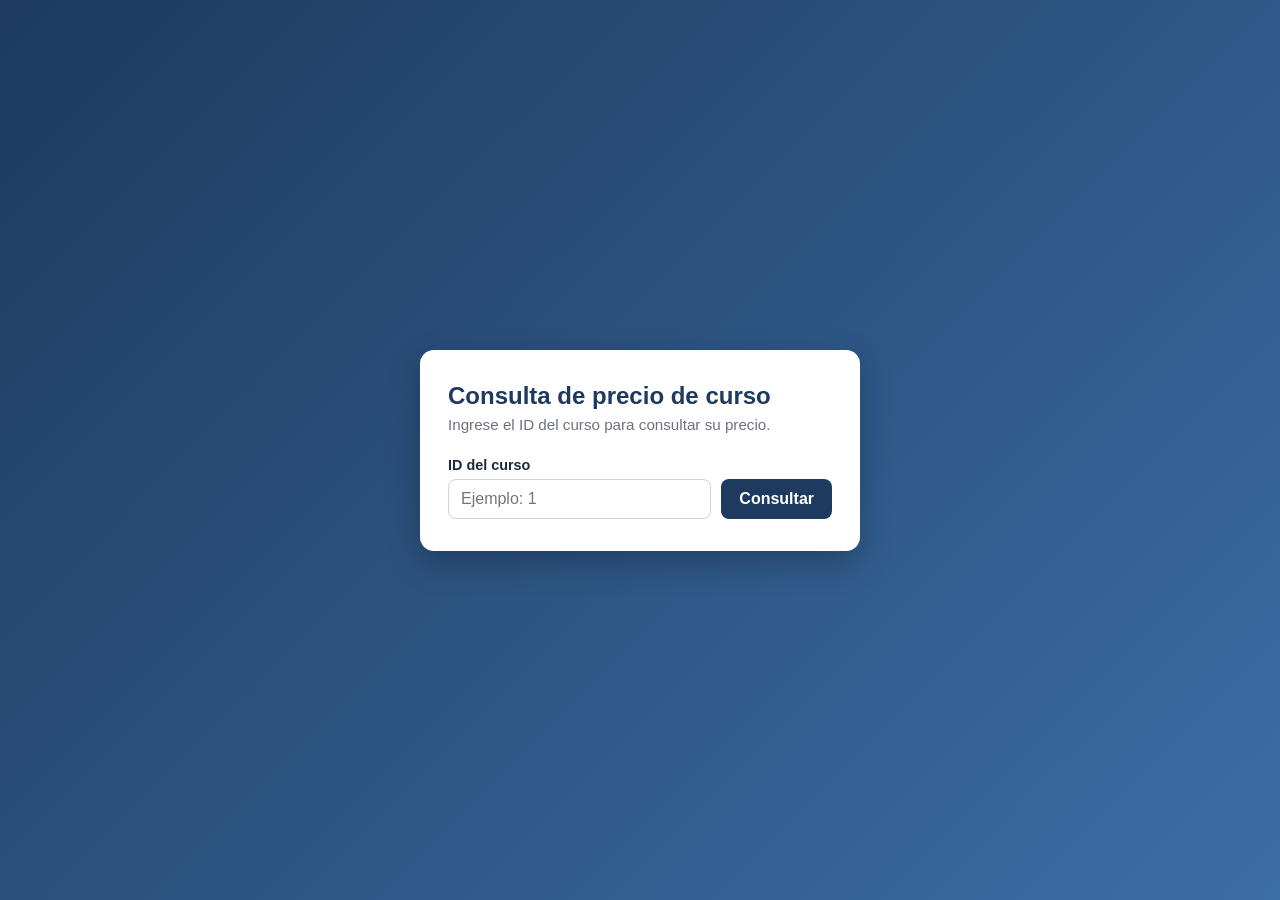
<file: Semana10_02NOV/cliente/index.html>
<!DOCTYPE html>
<html lang="es">
<head>
  <meta charset="UTF-8">
  <meta name="viewport" content="width=device-width, initial-scale=1.0">
  <title>Consulta de precio de curso</title>
  <link rel="stylesheet" href="styles.css">
</head>
<body>
  <main class="card">
    <h1>Consulta de precio de curso</h1>
    <p class="subtitle">Ingrese el ID del curso para consultar su precio.</p>

    <form id="formConsulta" novalidate>
      <label for="idCurso">ID del curso</label>
      <div class="fila">
        <input type="number" id="idCurso" name="idCurso" min="1" step="1"
               placeholder="Ejemplo: 1" autocomplete="off" required>
        <button type="submit" id="btnConsultar">Consultar</button>
      </div>
    </form>

    <section id="resultado" class="resultado oculto" role="status" aria-live="polite"></section>
  </main>

  <script src="app.js"></script>
</body>
</html>
</file>
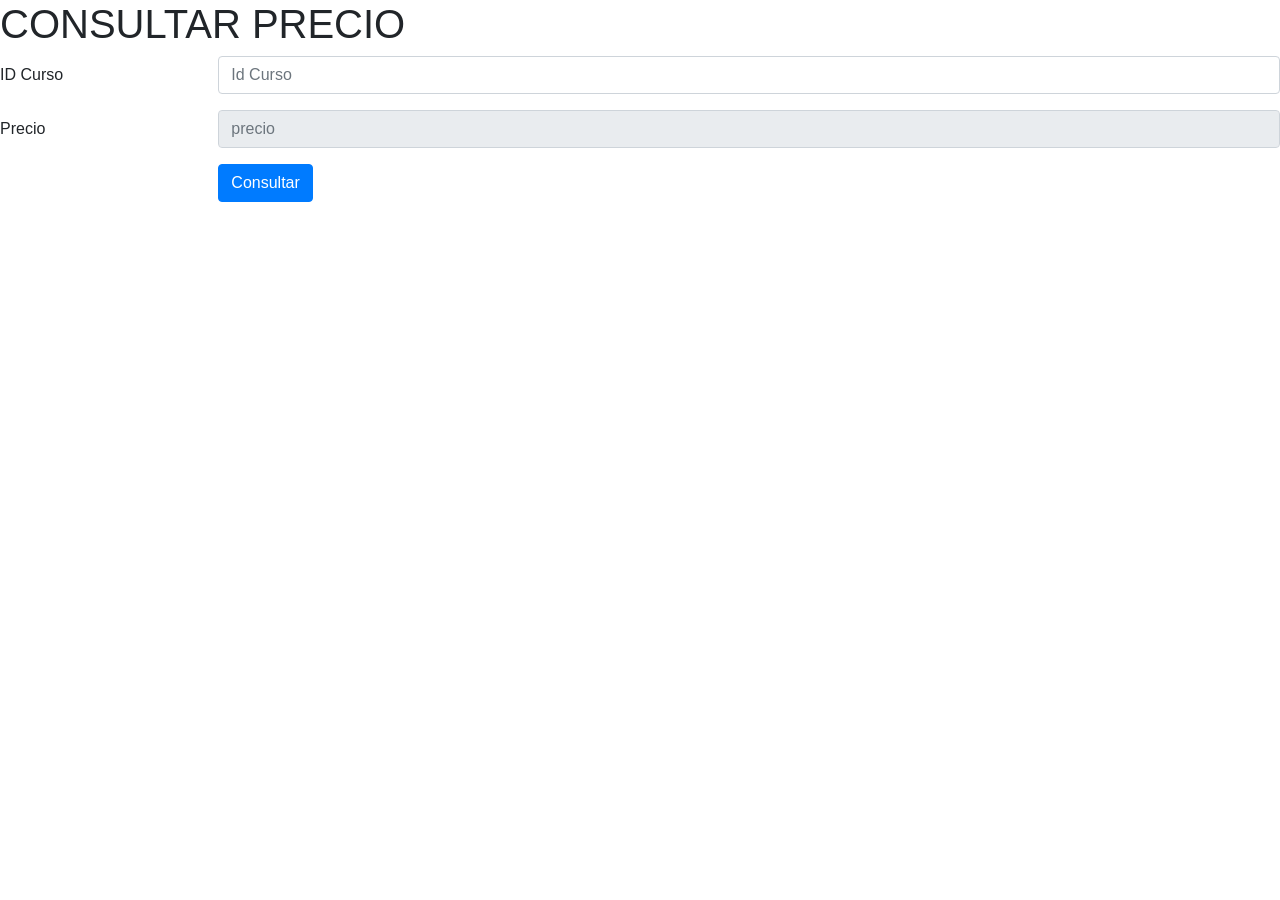
<file: Semana12_16NOV/OtroEjemplo/ClienteEduca/conPrecio.html>
<!doctype html>
<html lang="en">
  <head>
    <!-- Required meta tags -->
    <meta charset="utf-8">
    <meta name="viewport" content="width=device-width, initial-scale=1, shrink-to-fit=no">

    <!-- Bootstrap CSS -->
    <link rel="stylesheet" href="https://cdn.jsdelivr.net/npm/bootstrap@4.6.2/dist/css/bootstrap.min.css" integrity="sha384-xOolHFLEh07PJGoPkLv1IbcEPTNtaed2xpHsD9ESMhqIYd0nLMwNLD69Npy4HI+N" crossorigin="anonymous">

    <title>CONSULTAR PRECIO</title>
  </head>
  <body>
    
    <div class="">

        <h1>CONSULTAR PRECIO</h1>



        <form>
        <div class="form-group row">
            <label for="idcurso" class="col-sm-2 col-form-label">ID Curso</label>
            <div class="col-sm-10">
            <input type="text" class="form-control" id="idcurso" placeholder="Id Curso">
            </div>
        </div>
        <div class="form-group row">
            <label for="precio" class="col-sm-2 col-form-label">Precio</label>
            <div class="col-sm-10">
            <input type="text" class="form-control" id="precio" placeholder="precio" disabled>
            </div>
        </div>
        <div class="form-group row">
            <div class="col-sm-10 offset-sm-2">
            <button type="button" id="btnConsultar" class="btn btn-primary">Consultar</button>
            </div>
        </div>
        </form>

    </div>

    <!-- Optional JavaScript; choose one of the two! -->

    <!-- Option 1: jQuery and Bootstrap Bundle (includes Popper) -->
    <script src="https://cdnjs.cloudflare.com/ajax/libs/jquery/3.5.1/jquery.min.js"></script>
    <script src="https://cdn.jsdelivr.net/npm/bootstrap@4.6.2/dist/js/bootstrap.bundle.min.js" integrity="sha384-Fy6S3B9q64WdZWQUiU+q4/2Lc9npb8tCaSX9FK7E8HnRr0Jz8D6OP9dO5Vg3Q9ct" crossorigin="anonymous"></script>

    <!-- Option 2: Separate Popper and Bootstrap JS -->
    <!--
    <script src="https://cdn.jsdelivr.net/npm/jquery@3.5.1/dist/jquery.slim.min.js" integrity="sha384-DfXdz2htPH0lsSSs5nCTpuj/zy4C+OGpamoFVy38MVBnE+IbbVYUew+OrCXaRkfj" crossorigin="anonymous"></script>
    <script src="https://cdn.jsdelivr.net/npm/popper.js@1.16.1/dist/umd/popper.min.js" integrity="sha384-9/reFTGAW83EW2RDu2S0VKaIzap3H66lZH81PoYlFhbGU+6BZp6G7niu735Sk7lN" crossorigin="anonymous"></script>
    <script src="https://cdn.jsdelivr.net/npm/bootstrap@4.6.2/dist/js/bootstrap.min.js" integrity="sha384-+sLIOodYLS7CIrQpBjl+C7nPvqq+FbNUBDunl/OZv93DB7Ln/533i8e/mZXLi/P+" crossorigin="anonymous"></script>
    -->

    <script>

        $(function() {
            $("#btnConsultar").click(fnClickConsultar);
        });


        function fnClickConsultar(){
            $("#precio").val("");
            var idCurso = $("#idcurso").val();
            var settings = {
            "url": "http://localhost:8080/api/v1/cursos/" + idCurso,
            "method": "GET",
            "timeout": 5000, // Cambiado de 0 a 5 segundos para evitar que la petición se quede colgada infinitamente
            };

            $.ajax(settings)
            .done(function (response) {
                // Se ejecuta solo si la respuesta es exitosa (HTTP status 200-299)
                console.log("Datos del curso:", response);
                $("#precio").val(response);
            })
            .fail(function (xhr, textStatus, errorThrown) {
                alert("Codigo no existe.");
            })
            .always(function () {
                // Se ejecuta siempre, ideal para ocultar spinners o indicadores de carga
                console.log("Petición finalizada.");
            });

        }

    </script>



  </body>
</html>
</file>
<file: Semana10_02NOV/cliente/styles.css>
* {
  box-sizing: border-box;
}

body {
  margin: 0;
  min-height: 100vh;
  display: flex;
  align-items: center;
  justify-content: center;
  padding: 16px;
  font-family: "Segoe UI", Roboto, Arial, sans-serif;
  background: linear-gradient(135deg, #1e3a5f, #3b6ea5);
  color: #1f2937;
}

.card {
  width: 100%;
  max-width: 440px;
  background: #ffffff;
  border-radius: 14px;
  padding: 32px 28px;
  box-shadow: 0 12px 32px rgba(0, 0, 0, 0.25);
}

h1 {
  margin: 0 0 6px;
  font-size: 1.5rem;
  color: #1e3a5f;
}

.subtitle {
  margin: 0 0 24px;
  color: #6b7280;
  font-size: 0.95rem;
}

label {
  display: block;
  margin-bottom: 6px;
  font-weight: 600;
  font-size: 0.9rem;
}

.fila {
  display: flex;
  gap: 10px;
}

input[type="number"] {
  flex: 1;
  padding: 10px 12px;
  font-size: 1rem;
  border: 1px solid #cbd5e1;
  border-radius: 8px;
  outline: none;
  transition: border-color 0.2s, box-shadow 0.2s;
}

input[type="number"]:focus {
  border-color: #3b6ea5;
  box-shadow: 0 0 0 3px rgba(59, 110, 165, 0.25);
}

button {
  padding: 10px 18px;
  font-size: 1rem;
  font-weight: 600;
  color: #ffffff;
  background: #1e3a5f;
  border: none;
  border-radius: 8px;
  cursor: pointer;
  transition: background 0.2s;
}

button:hover:not(:disabled) {
  background: #2c5282;
}

button:disabled {
  opacity: 0.6;
  cursor: not-allowed;
}

.resultado {
  margin-top: 22px;
  padding: 16px;
  border-radius: 8px;
  border-left: 5px solid transparent;
  font-size: 1rem;
  word-break: break-word;
}

.resultado.oculto {
  display: none;
}

.resultado.exito {
  background: #ecfdf5;
  border-color: #10b981;
  color: #065f46;
}

.resultado.exito .monto {
  display: block;
  margin-top: 4px;
  font-size: 1.9rem;
  font-weight: 700;
}

.resultado.aviso {
  background: #fffbeb;
  border-color: #f59e0b;
  color: #92400e;
}

.resultado.error {
  background: #fef2f2;
  border-color: #ef4444;
  color: #991b1b;
}

.resultado.cargando {
  background: #eff6ff;
  border-color: #3b82f6;
  color: #1e40af;
}
</file>
